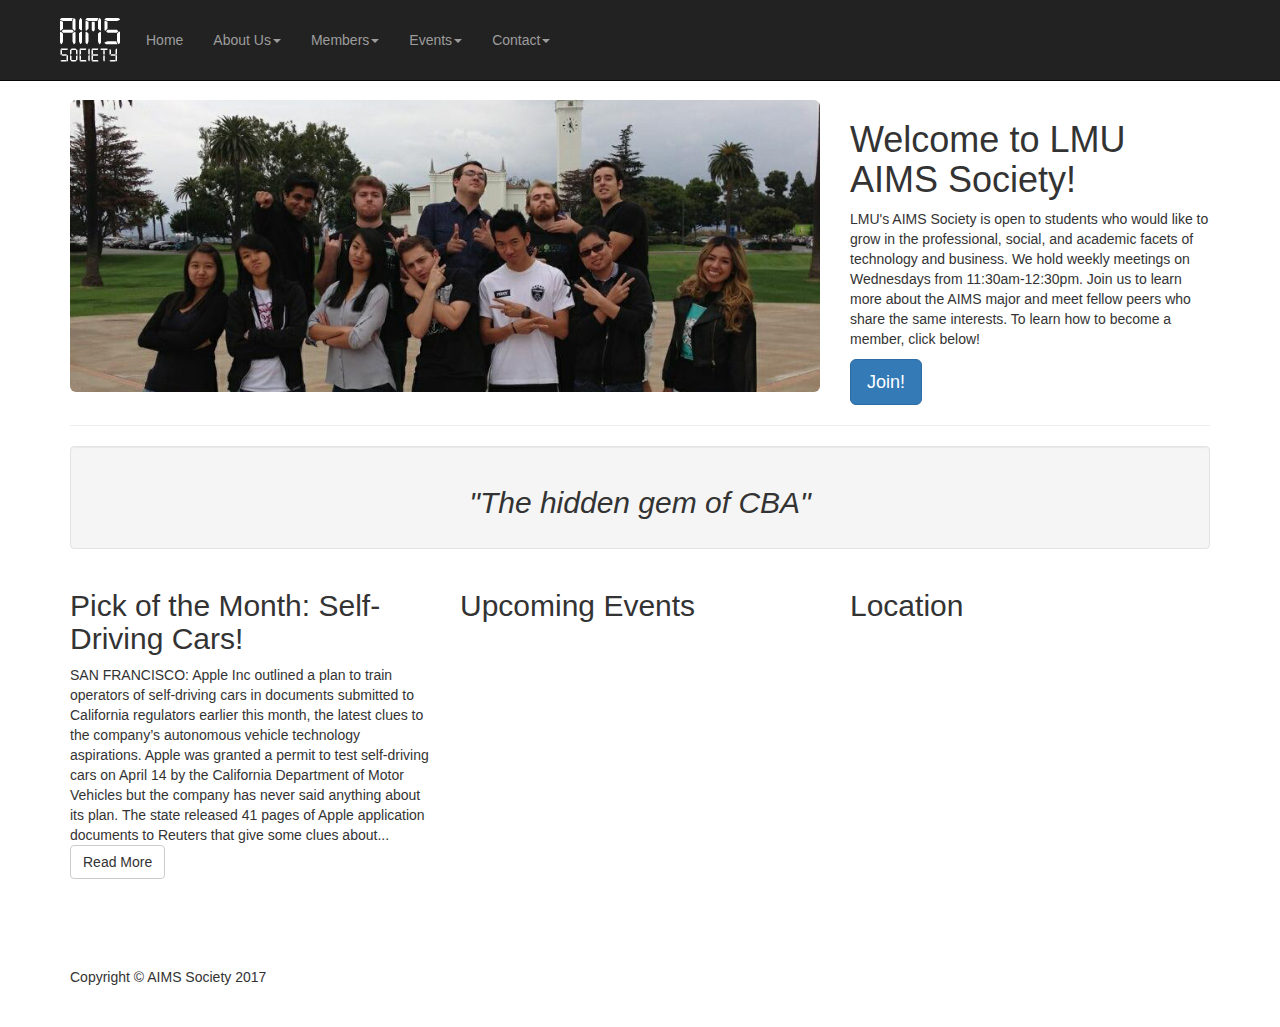
<file: pages/index.html>
<!DOCTYPE html>
<html lang="en">
  <head>
    <meta charset="utf-8">
    <meta http-equiv="X-UA-Compatible" content="IE=edge">
    <meta name="viewport" content="width=device-width, initial-scale=1">
    <meta name="description" content="">
    <meta name="author" content="">
    <title>AIMS Society - Home
    </title>
    <link href="../css/nav.css" rel="stylesheet">
    <!-- Bootstrap Core CSS -->
    <link href="../css/bootstrap.min.css" rel="stylesheet">
    <!-- Custom CSS -->
    <link href="../css/small-business.css" rel="stylesheet">
    <!-- jQuery -->
    <script src="../js/jquery.js">
    </script>
    <!-- Bootstrap Core JavaScript -->
    <script src="../js/bootstrap.min.js">
    </script>
    <!-- HTML5 Shim and Respond.js IE8 support of HTML5 elements and media queries -->
    <!-- WARNING: Respond.js doesn't work if you view the page via file:// -->
    <!--[if lt IE 9]>
<script src="https://oss.maxcdn.com/libs/html5shiv/3.7.0/html5shiv.js"></script>
<script src="https://oss.maxcdn.com/libs/respond.js/1.4.2/respond.min.js"></script>
<![endif]-->
  </head>
  <body>
    <!-- Navigation -->
    <nav class="navbar navbar-inverse navbar-fixed-top" role="navigation">
      <div class="container">
        <!-- Brand and toggle get grouped for better mobile display -->
        <div class="navbar-header">
          <button type="button" class="navbar-toggle" data-toggle="collapse" data-target="#bs-example-navbar-collapse-1">
            <span class="sr-only">Toggle navigation
            </span>
            <span class="icon-bar">
            </span>
            <span class="icon-bar">
            </span>
            <span class="icon-bar">
            </span>
          </button>
          <a class="navbar-brand" href="index.html">
            <img src="../images/logo-small.png" alt="logo">
          </a>
        </div>
        <!-- Collect the nav links, forms, and other content for toggling -->
        <div id="navMenu">
        </div>
        <!-- /.navbar-collapse -->
      </div>
      <!-- /.container -->
    </nav>
    <!-- Page Content -->
    <div class="container">
      <!-- Heading Row -->
      <div class="row">
        <div class="col-md-8">
          <img class="img-responsive img-rounded" src="../images/groupphoto.jpg" alt="group">
        </div>
        <!-- /.col-md-8 -->
        <div class="col-md-4">
          <h1>Welcome to LMU AIMS Society!
          </h1>
          <p>LMU's AIMS Society is open to students who would like to grow in the professional, social, and academic facets of technology and business.
            We hold weekly meetings on Wednesdays from 11:30am-12:30pm. Join us to learn more about the AIMS major and meet fellow peers who share the same interests.
            To learn how to become a member, click below!
          </p>
          <a class="btn btn-primary btn-lg" href="https://docs.google.com/forms/d/1pFrWwW4VCTxlGCZnyqK1x7Yw4IwztFe_K3NfEIeDR0A/edit">Join!
          </a>
        </div>
        <!-- /.col-md-4 -->
      </div>
      <!-- /.row -->
      <hr>
      <!-- Call to Action Well -->
      <div class="row">
        <div class="col-lg-12">
          <div class="well text-center">
            <h2>
              <em>"The hidden gem of CBA"
              </em>
            </h2>
          </div>
        </div>
        <!-- /.col-lg-12 -->
      </div>
      <!-- /.row -->
      <!-- Content Row -->
      <div class="row">
        <div class="col-md-4">
          <h2>Pick of the Month: Self-Driving Cars!
          </h2>
          <p>SAN FRANCISCO: Apple Inc outlined a plan to train operators of self-driving cars in documents submitted to California regulators earlier this month, the latest clues to the company’s autonomous vehicle technology aspirations.
            Apple was granted a permit to test self-driving cars on April 14 by the California Department of Motor Vehicles but the company
            has never said anything about its plan. The state released 41 pages of Apple application documents to Reuters
            that give some clues about...
            <a class="btn btn-default" href="http://economictimes.indiatimes.com/articleshow/58332995.cms?utm_source=contentofinterest&utm_medium=text&utm_campaign=cppst"> Read More
            </a>
        </div>
        <!-- /.col-md-4 -->
        <div class="col-md-4">
          <h2>Upcoming Events
          </h2>
          <iframe src="https://calendar.google.com/calendar/embed?mode=AGENDA&amp;height=300&amp;wkst=1&amp;bgcolor=%23FFFFFF&amp;src=lion.lmu.edu_bk7vkusah1fmqibgsb75bkh4vk%40group.calendar.google.com&amp;color=%238C500B&amp;ctz=America%2FLos_Angeles" style="border-width:0" width="275" height="300" frameborder="0" scrolling="no">
          </iframe>
        </div>
        <!-- /.col-md-4 -->
        <div class="col-md-4">
          <h2>Location
          </h2>
          <iframe src="https://www.google.com/maps/embed?pb=!1m18!1m12!1m3!1d827.2098234712646!2d-118.41841819189678!3d33.970969872024725!2m3!1f0!2f0!3f0!3m2!1i1024!2i768!4f13.1!3m3!1m2!1s0x80c2b097b1ab9d0f%3A0xd9e9ed0956ad02b7!2sHilton+Center+for+Business%2C+Los+Angeles%2C+CA+90045!5e0!3m2!1sen!2sus!4v1491686693652" width="275" height="300" frameborder="0" style="border:0" allowfullscreen>
          </iframe>
        </div>
        <!-- /.col-md-4 -->
      </div>
      <!-- /.row -->
      <!-- Footer -->
      <footer>
        <div class="row">
          <div class="col-lg-12">
           <p>Copyright &copy; AIMS Society 2017
            </p>
          </div>
        </div>
      </footer>
    </div>
    <!-- /.container -->
  </body>
  <script src="nav.js">
  </script>
</html>
</file>
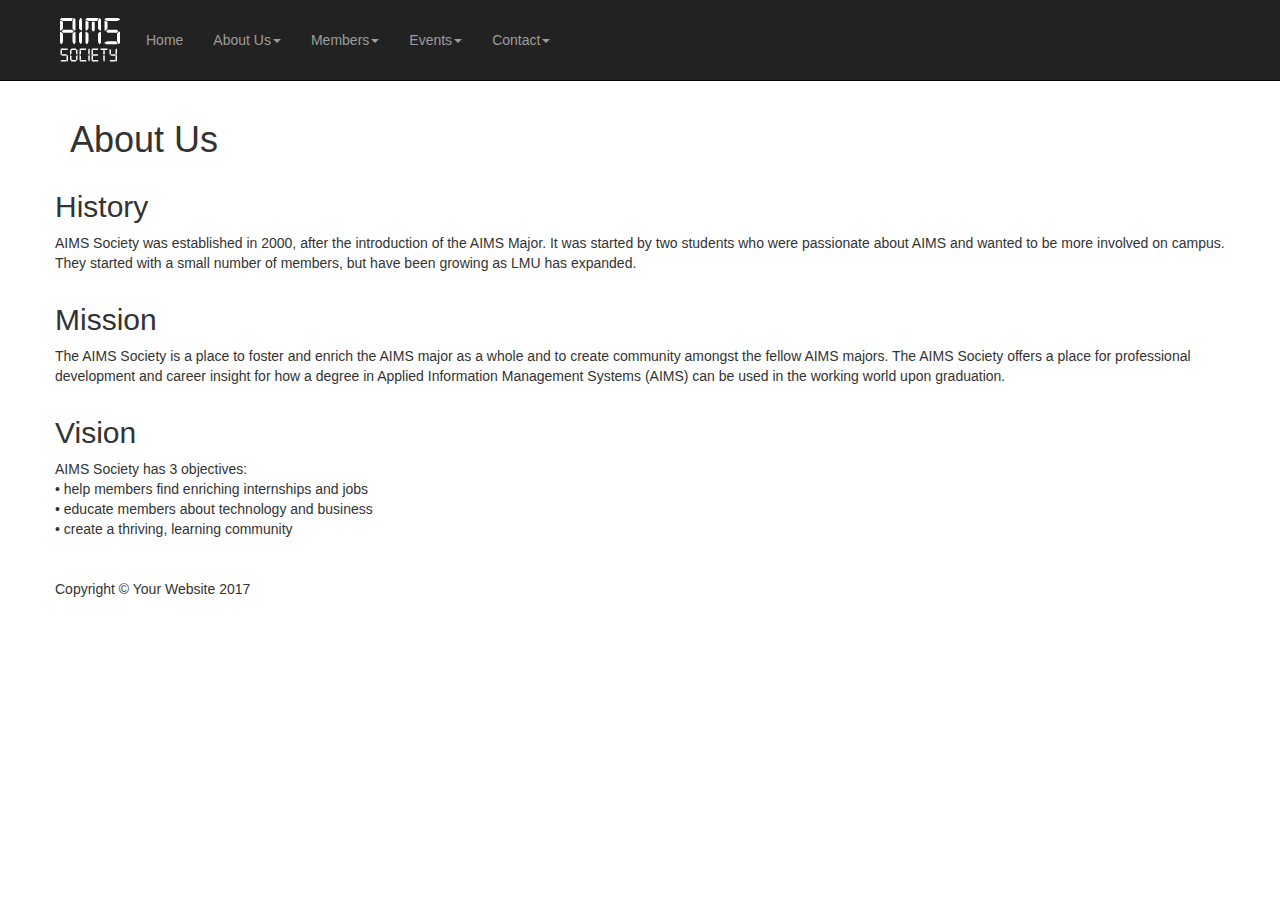
<file: pages/About.html>
<!DOCTYPE html>
<html lang="en">
  <head>
    <meta charset="utf-8">
    <meta http-equiv="X-UA-Compatible" content="IE=edge">
    <meta name="viewport" content="width=device-width, initial-scale=1">
    <meta name="description" content="">
    <meta name="author" content="">
    <title>AIMS Society - About
    </title>
    <!-- Bootstrap Core CSS -->
    <link href="../css/bootstrap.min.css" rel="stylesheet">
    <!-- Custom CSS -->
    <link href="../css/small-business.css" rel="stylesheet">
    <!-- HTML5 Shim and Respond.js IE8 support of HTML5 elements and media queries -->
    <!-- WARNING: Respond.js doesn't work if you view the page via file:// -->
    <!--[if lt IE 9]>
<script src="https://oss.maxcdn.com/libs/html5shiv/3.7.0/html5shiv.js"></script>
<script src="https://oss.maxcdn.com/libs/respond.js/1.4.2/respond.min.js"></script>
<![endif]-->
    <style>
      .well-sm {
        width: 75px;
        height: 75px;
      }
      ;
    </style>
  </head>
  <body>
    <!-- Navigation -->
    <nav class="navbar navbar-inverse navbar-fixed-top" role="navigation">
      <div class="container">
        <!-- Brand and toggle get grouped for better mobile display -->
        <div class="navbar-header">
          <button type="button" class="navbar-toggle" data-toggle="collapse" data-target="#bs-example-navbar-collapse-1">
            <span class="sr-only">Toggle navigation
            </span>
            <span class="icon-bar">
            </span>
            <span class="icon-bar">
            </span>
            <span class="icon-bar">
            </span>
          </button>
          <a class="navbar-brand" href="#">
            <img src="../images/logo-small.png" alt="logo">
          </a>
        </div>
        <!-- Collect the nav links, forms, and other content for toggling -->
        <div id="navMenu">
        </div>
        <!-- /.navbar-collapse -->
      </div>
      <!-- /.container -->
    </nav>
    <!-- Page Content -->
    <div class="container">
      <!-- Heading Row -->
      <div class="row">
        <div class="col-md-12">
          <h1>About Us
          </h1>
        </div>
        <!-- /.row -->
        <hr>
        <!-- Content Row -->
        <div class="row">
          <div class="col-md-12">
            <h2>History
            </h2>
            <p>AIMS Society was established in 2000, after the introduction of the AIMS Major. It was started by two students
              who were passionate about AIMS and wanted to be more involved on campus. They started with a small number of
              members, but have been growing as LMU has expanded.
            </p>
          </div>
          <div class="col-md-12">
            <h2>Mission
            </h2>
            <p>The AIMS Society is a place to foster and enrich the AIMS major as a whole and to create community amongst the fellow AIMS majors. The AIMS Society offers a place for professional development and
              career insight for how a degree in Applied Information Management Systems (AIMS) can be used in the working world upon graduation.
            </p>
          </div>
          <div class="col-md-12">
            <h2>Vision
            </h2>
            <p>AIMS Society has 3 objectives:
              <br>
              • help members find enriching internships and jobs
              <br>
              • educate members about technology and business
              <br>
              • create a thriving, learning community
              <br>
            </p>
          </div>
        </div>
        <!-- /.row -->
        <!-- Footer -->
        <footer>
          <div class="row">
            <div class="col-lg-12">
              <p>Copyright &copy; Your Website 2017
              </p>
            </div>
          </div>
        </footer>
      </div>
    </div>
    <!-- /.container -->
    <!-- jQuery -->
    <script src="../js/jquery.js">
    </script>
    <!-- Bootstrap Core JavaScript -->
    <script src="../js/bootstrap.min.js">
    </script>
  </body>
  <script src="nav.js">
  </script>
</html>
</file>
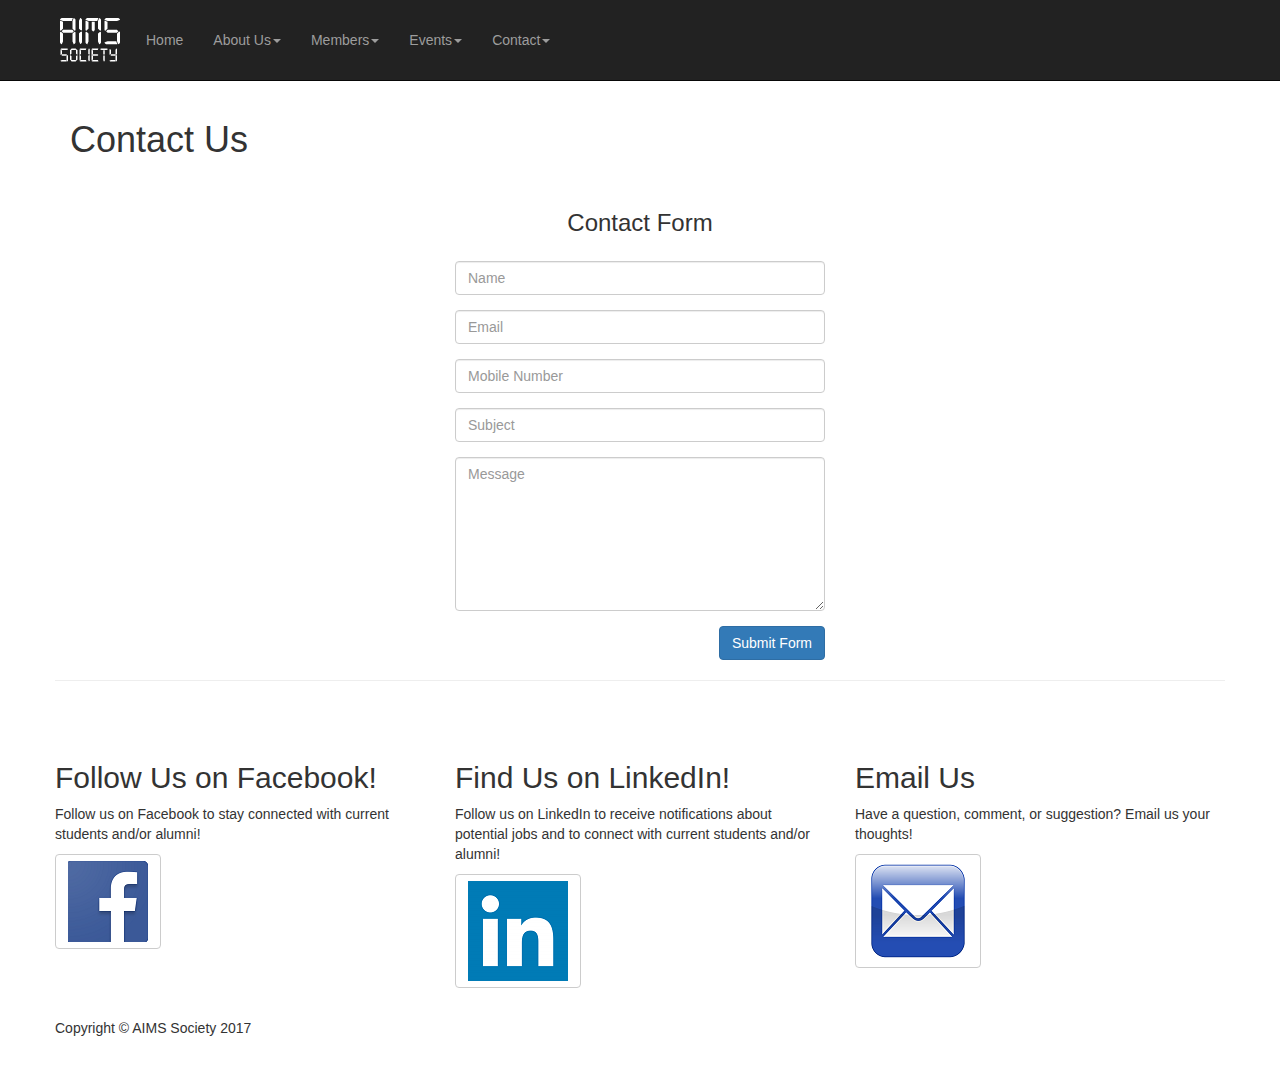
<file: pages/Contact.html>
<!DOCTYPE html>
<html lang="en">

<head>

    <meta charset="utf-8">
    <meta http-equiv="X-UA-Compatible" content="IE=edge">
    <meta name="viewport" content="width=device-width, initial-scale=1">
    <meta name="description" content="">
    <meta name="author" content="">

    <title>AIMS Society - Contact</title>

    <!-- Bootstrap Core CSS -->
    <link href="../css/bootstrap.min.css" rel="stylesheet">

    <!-- Custom CSS -->
    <link href="../css/small-business.css" rel="stylesheet">

    <!-- HTML5 Shim and Respond.js IE8 support of HTML5 elements and media queries -->
    <!-- WARNING: Respond.js doesn't work if you view the page via file:// -->
    <!--[if lt IE 9]>
        <script src="https://oss.maxcdn.com/libs/html5shiv/3.7.0/html5shiv.js"></script>
        <script src="https://oss.maxcdn.com/libs/respond.js/1.4.2/respond.min.js"></script>
    <![endif]-->

</head>

<body>

    <!-- Navigation -->
    <nav class="navbar navbar-inverse navbar-fixed-top" role="navigation">
        <div class="container">
            <!-- Brand and toggle get grouped for better mobile display -->
            <div class="navbar-header">
                <button type="button" class="navbar-toggle" data-toggle="collapse" data-target="#bs-example-navbar-collapse-1">
                    <span class="sr-only">Toggle navigation</span>
                    <span class="icon-bar"></span>
                    <span class="icon-bar"></span>
                    <span class="icon-bar"></span>
                </button>
                <a class="navbar-brand" href="#">
                <img src="../images/logo-small.png" alt="logo">
                </a>
            </div>
            <!-- Collect the nav links, forms, and other content for toggling -->
            <div id="navMenu">
            </div>
            <!-- /.navbar-collapse -->
        </div>
        <!-- /.container -->
    </nav>

    <!-- Page Content -->
    <div class="container">

        <!-- Heading Row -->
        <div class="row">
            <div class="col-md-12">
                <h1>Contact Us</h1>
           </div>
        <!-- /.row -->


        <div class="row">
        <div class="col-md-4">
        </div>
        <div class="col-md-4">
            <div class="form-area">
                <form role="form">
                <br style="clear:both">
                            <h3 style="margin-bottom: 25px; text-align: center;">Contact Form</h3>
            				<div class="form-group">
        						<input type="text" class="form-control" id="name" name="name" placeholder="Name" required>
        					</div>
        					<div class="form-group">
        						<input type="text" class="form-control" id="email" name="email" placeholder="Email" required>
        					</div>
        					<div class="form-group">
        						<input type="text" class="form-control" id="mobile" name="mobile" placeholder="Mobile Number" required>
        					</div>
        					<div class="form-group">
        						<input type="text" class="form-control" id="subject" name="subject" placeholder="Subject" required>
        					</div>
                            <div class="form-group">
                            <textarea class="form-control" type="textarea" id="message" placeholder="Message" maxlength="140" rows="7"></textarea>
                            </div>

                <button type="button" id="submit" name="submit" class="btn btn-primary pull-right">Submit Form</button>
                </form>
            </div>
        </div>
        </div>

        <hr>
        <br><br>
        <!-- Content Row -->
        <div class="row">
            <div class="col-md-4">
                <h2>Follow Us on Facebook!</h2>
                <p>Follow us on Facebook to stay connected with current students and/or alumni!</p>
               <a class="btn btn-default" href="https://www.facebook.com/lmuaimssociety/"><img src="../images/fb.png"></a>
            </div>
            <!-- /.col-md-4 -->
            <div class="col-md-4">
                <h2>Find Us on LinkedIn!</h2>
                <p>Follow us on LinkedIn to receive notifications about potential jobs and to connect with current students
                    and/or alumni!</p>
                <a class="btn btn-default" href="https://www.linkedin.com/edu/loyola-marymount-university-17875"><img src="../images/in.png"></a>
            </div>
            <!-- /.col-md-4 -->
            <div class="col-md-4">
                <h2>Email Us</h2>
                <p>Have a question, comment, or suggestion? Email us your thoughts! </p>
                <a class="btn btn-default" href="mailto:html@aboutguide.com? & subject=AIMS Society Website Help"><img src="../images/email.png"></a>
            </div>
            <!-- /.col-md-4 -->
        </div>
        <!-- /.row -->

        <!-- Footer -->
        <footer>
            <div class="row">
                <div class="col-lg-12">
<p>Copyright &copy; AIMS Society 2017
                </div>
            </div>
        </footer>

    </div>    </div>
    <!-- /.container -->

    <!-- jQuery -->
    <script src="../js/jquery.js"></script>

    <!-- Bootstrap Core JavaScript -->
    <script src="../js/bootstrap.min.js"></script>

</body>
<script src="nav.js"></script>
</html>
</file>
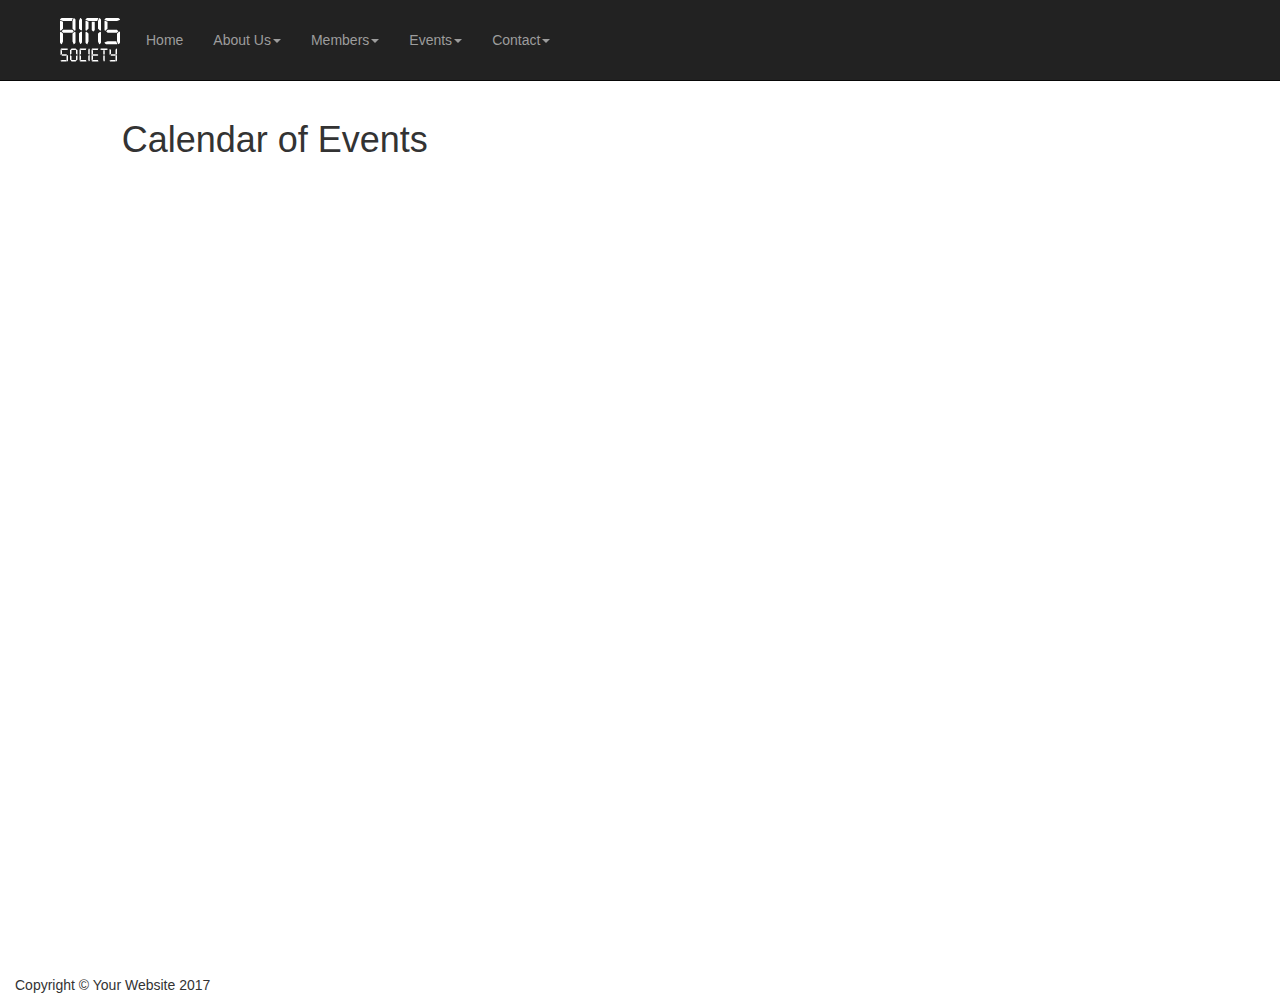
<file: pages/Events.html>
<!DOCTYPE html>
<html lang="en">
  <head>
    <meta charset="utf-8">
    <meta http-equiv="X-UA-Compatible" content="IE=edge">
    <meta name="viewport" content="width=device-width, initial-scale=1">
    <meta name="description" content="">
    <meta name="author" content="">
    <title>AIMS Society - Events
    </title>
    <!-- Bootstrap Core CSS -->
    <link href="../css/bootstrap.min.css" rel="stylesheet">
    <!-- Custom CSS -->
    <link href="../css/small-business.css" rel="stylesheet">
    <!-- HTML5 Shim and Respond.js IE8 support of HTML5 elements and media queries -->
    <!-- WARNING: Respond.js doesn't work if you view the page via file:// -->
    <!--[if lt IE 9]>
<script src="https://oss.maxcdn.com/libs/html5shiv/3.7.0/html5shiv.js"></script>
<script src="https://oss.maxcdn.com/libs/respond.js/1.4.2/respond.min.js"></script>
<![endif]-->
  </head>
  <body>
    <!-- Navigation -->
    <nav class="navbar navbar-inverse navbar-fixed-top" role="navigation">
      <div class="container">
        <!-- Brand and toggle get grouped for better mobile display -->
        <div class="navbar-header">
          <button type="button" class="navbar-toggle" data-toggle="collapse" data-target="#bs-example-navbar-collapse-1">
            <span class="sr-only">Toggle navigation
            </span>
            <span class="icon-bar">
            </span>
            <span class="icon-bar">
            </span>
            <span class="icon-bar">
            </span>
          </button>
          <a class="navbar-brand" href="#">
            <img src="../images/logo-small.png" alt="logo">
          </a>
        </div>
        <!-- Collect the nav links, forms, and other content for toggling -->
        <div id="navMenu">
        </div>
        <!-- /.navbar-collapse -->
      </div>
      <!-- /.container -->
    </nav>
    <!-- Heading Row -->
    <div class="col-lg-1">
    </div>
    <div class="col-lg-10">
      <h1>Calendar of Events
      </h1>
      <iframe src="https://calendar.google.com/calendar/embed?height=800&amp;wkst=1&amp;bgcolor=%23FFFFFF&amp;src=lion.lmu.edu_bk7vkusah1fmqibgsb75bkh4vk%40group.calendar.google.com&amp;color=%238C500B&amp;ctz=America%2FLos_Angeles" style="border-width:0" width="1000" height="800" frameborder="0" scrolling="no">
      </iframe>
    </div>
    <div class="col-lg-1">
    </div>
    <!-- Footer -->
    <footer>
      <div class="col-lg-12">
        <p>Copyright &copy; Your Website 2017
        </p>
      </div>
    </footer>
    <!-- jQuery -->
    <script src="../js/jquery.js">
    </script>
    <!-- Bootstrap Core JavaScript -->
    <script src="../js/bootstrap.min.js">
    </script>
  </body>
  <script src="nav.js">
  </script>
</html>
</file>
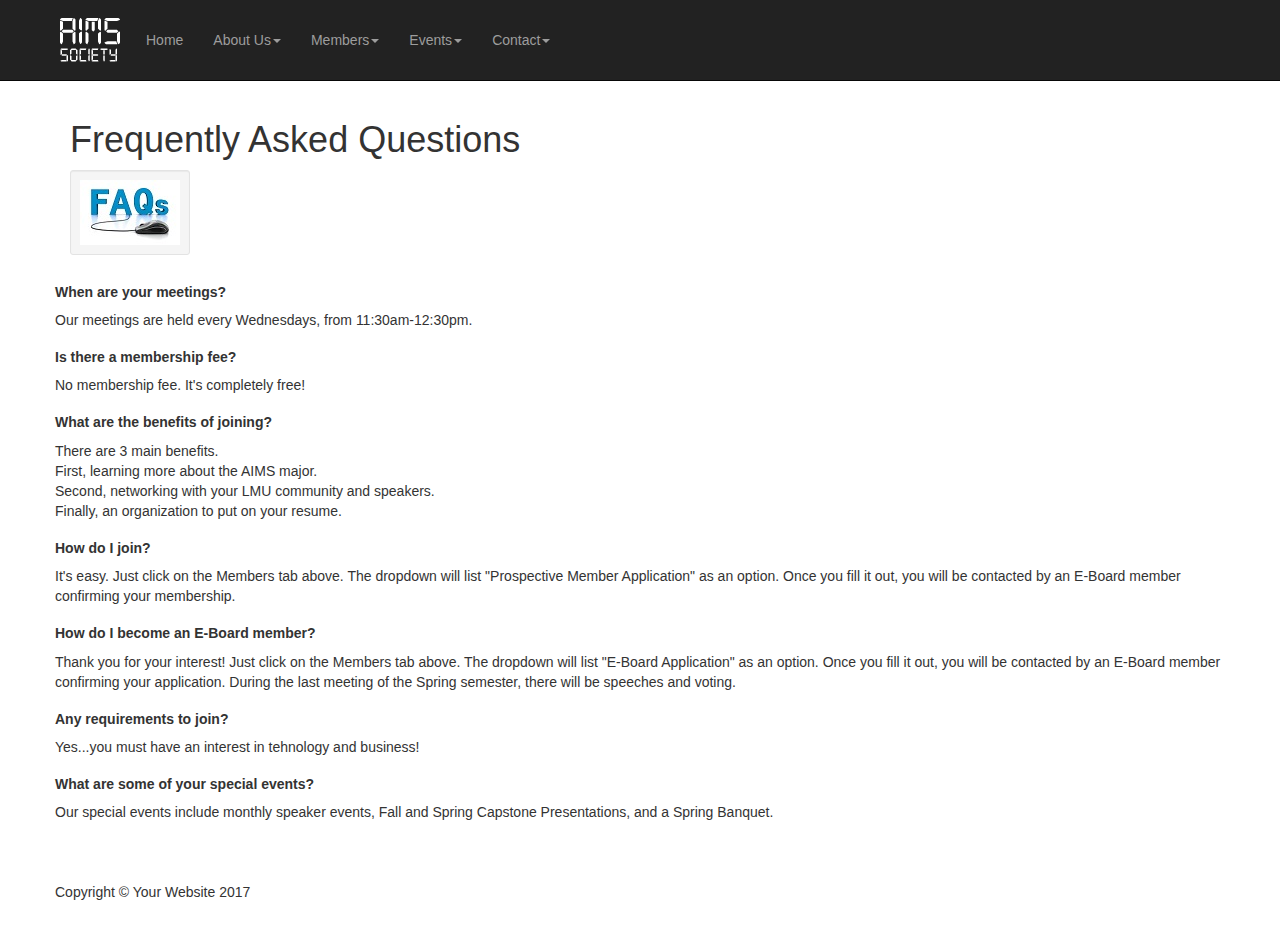
<file: pages/FAQs.html>
<!DOCTYPE html>
<html lang="en">
  <head>
    <meta charset="utf-8">
    <meta http-equiv="X-UA-Compatible" content="IE=edge">
    <meta name="viewport" content="width=device-width, initial-scale=1">
    <meta name="description" content="">
    <meta name="author" content="">
    <title>AIMS Society - FAQs
    </title>
    <!-- Bootstrap Core CSS -->
    <link href="../css/bootstrap.min.css" rel="stylesheet">
    <!-- Custom CSS -->
    <link href="../css/small-business.css" rel="stylesheet">
    <!-- HTML5 Shim and Respond.js IE8 support of HTML5 elements and media queries -->
    <!-- WARNING: Respond.js doesn't work if you view the page via file:// -->
    <!--[if lt IE 9]>
<script src="https://oss.maxcdn.com/libs/html5shiv/3.7.0/html5shiv.js"></script>
<script src="https://oss.maxcdn.com/libs/respond.js/1.4.2/respond.min.js"></script>
<![endif]-->
    <style>
      h5 {
        font-weight: bold;
      }
      ;
      .well-sm {
        width: 200px;
        height: 200px;
      }
      ;
    </style>
  </head>
  <body>
    <!-- Navigation -->
    <nav class="navbar navbar-inverse navbar-fixed-top" role="navigation">
      <div class="container">
        <!-- Brand and toggle get grouped for better mobile display -->
        <div class="navbar-header">
          <button type="button" class="navbar-toggle" data-toggle="collapse" data-target="#bs-example-navbar-collapse-1">
            <span class="sr-only">Toggle navigation
            </span>
            <span class="icon-bar">
            </span>
            <span class="icon-bar">
            </span>
            <span class="icon-bar">
            </span>
          </button>
          <a class="navbar-brand" href="#">
            <img src="../images/logo-small.png" alt="logo">
          </a>
        </div>
        <!-- Collect the nav links, forms, and other content for toggling -->
        <div id="navMenu">
        </div>
        <!-- /.navbar-collapse -->
      </div>
      <!-- /.container -->
    </nav>
    <!-- Page Content -->
    <div class="container">
      <!-- Heading Row -->
      <div class="row">
        <div class="col-md-12">
          <h1>Frequently Asked Questions
          </h1>
          <img src="../images/faqs.jpg" alt="faqs" class="well well-sm">
        </div>
        <!-- /.row -->
        <hr>
        <!-- Content Row -->
        <div class="row">
          <div class="col-md-12">
            <h5>When are your meetings?
            </h5>
            <p>Our meetings are held every Wednesdays, from 11:30am-12:30pm.
            </p>
          </div>
          <div class="col-md-12">
            <h5>Is there a membership fee?
            </h5>
            <p>No membership fee. It's completely free!
            </p>
          </div>
          <div class="col-md-12">
            <h5>What are the benefits of joining?
            </h5>
            <p>There are 3 main benefits.
              <br>
              First, learning more about the AIMS major.
              <br>
              Second, networking with your LMU community and speakers.
              <br>
              Finally, an organization to put on your resume.
              <br>
            </p>
          </div>
          <div class="col-md-12">
            <h5>How do I join?
            </h5>
            <p>It's easy. Just click on the Members tab above. The dropdown will list "Prospective Member Application" as an option.
              Once you fill it out, you will be contacted by an E-Board member confirming your membership.
            </p>
          </div>
          <div class="col-md-12">
            <h5>How do I become an E-Board member?
            </h5>
            <p>Thank you for your interest! Just click on the Members tab above. The dropdown will list "E-Board Application" as an option.
              Once you fill it out, you will be contacted by an E-Board member confirming your application. During the last meeting of the Spring semester, there
              will be speeches and voting.
            </p>
          </div>
          <div class="col-md-12">
            <h5>Any requirements to join?
            </h5>
            <p>Yes...you must have an interest in tehnology and business!
            </p>
          </div>
          <div class="col-md-12">
            <h5>What are some of your special events?
            </h5>
            <p>Our special events include monthly speaker events, Fall and Spring Capstone Presentations, and a Spring Banquet.
            </p>
          </div>
        </div>
        <!-- /.row -->
        <br>
        <!-- Footer -->
        <footer>
          <div class="row">
            <div class="col-lg-12">
              <p>Copyright &copy; Your Website 2017
              </p>
            </div>
          </div>
        </footer>
      </div>
    </div>
    <!-- /.container -->
    <!-- jQuery -->
    <script src="../js/jquery.js">
    </script>
    <!-- Bootstrap Core JavaScript -->
    <script src="../js/bootstrap.min.js">
    </script>
  </body>
  <script src="nav.js">
  </script>
</html>
</file>
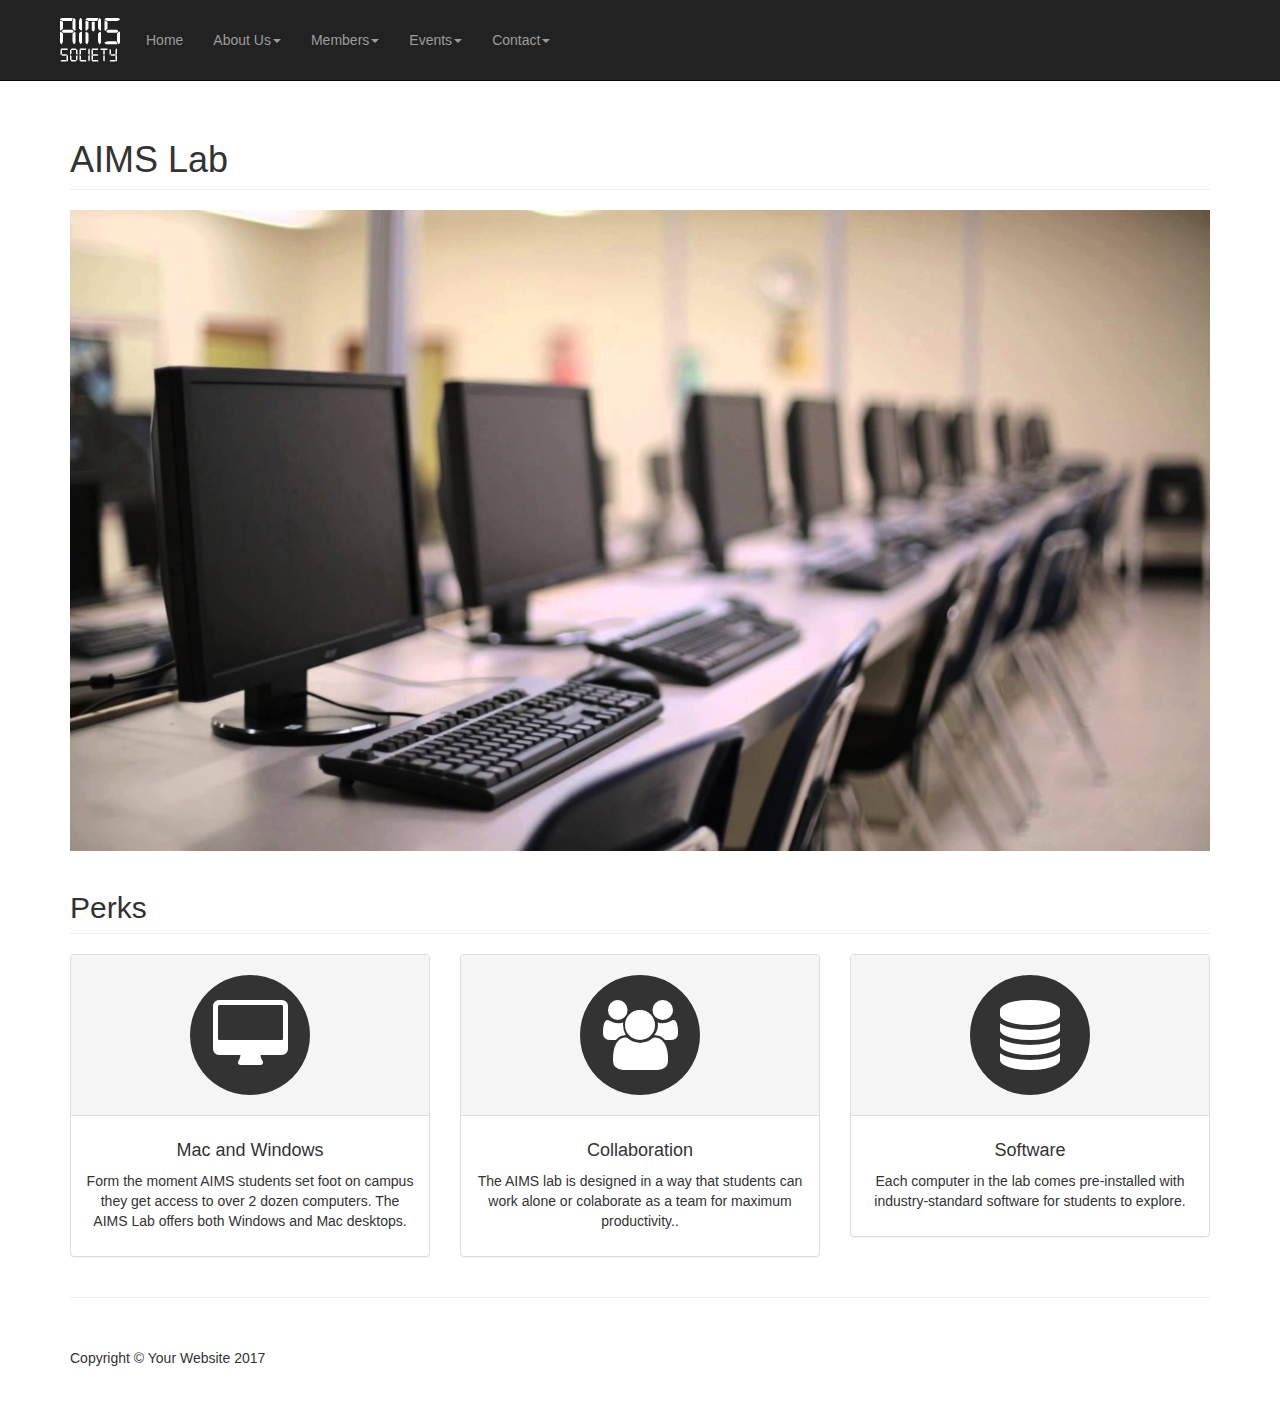
<file: pages/Lab.html>
<!DOCTYPE html>
<html lang="en">
  <head>
    <meta charset="utf-8">
    <meta http-equiv="X-UA-Compatible" content="IE=edge">
    <meta name="viewport" content="width=device-width, initial-scale=1">
    <meta name="description" content="">
    <meta name="author" content="">
    <title>AIMS Society - Labs
    </title>
    <!-- Bootstrap Core CSS -->
    <link href="../css/bootstrap.min.css" rel="stylesheet">
    <!-- Custom CSS -->
    <link href="../css/small-business.css" rel="stylesheet">
    <link href="https://maxcdn.bootstrapcdn.com/font-awesome/4.7.0/css/font-awesome.min.css" rel="stylesheet">
    <!-- HTML5 Shim and Respond.js IE8 support of HTML5 elements and media queries -->
    <!-- WARNING: Respond.js doesn't work if you view the page via file:// -->
    <!--[if lt IE 9]>
<script src="https://oss.maxcdn.com/libs/html5shiv/3.7.0/html5shiv.js"></script>
<script src="https://oss.maxcdn.com/libs/respond.js/1.4.2/respond.min.js"></script>
<![endif]-->
  </head>
  <body>
    <!-- Navigation -->
    <nav class="navbar navbar-inverse navbar-fixed-top" role="navigation">
      <div class="container">
        <!-- Brand and toggle get grouped for better mobile display -->
        <div class="navbar-header">
          <button type="button" class="navbar-toggle" data-toggle="collapse" data-target="#bs-example-navbar-collapse-1">
            <span class="sr-only">Toggle navigation
            </span>
            <span class="icon-bar">
            </span>
            <span class="icon-bar">
            </span>
            <span class="icon-bar">
            </span>
          </button>
          <a class="navbar-brand" href="#">
            <img src="../images/logo-small.png" alt="logo">
          </a>
        </div>
        <!-- Collect the nav links, forms, and other content for toggling -->
        <div id="navMenu">
        </div>
        <!-- /.navbar-collapse -->
      </div>
      <!-- /.container -->
    </nav>
    <!-- Page Content -->
    <div class="container">
      <!-- Page Heading/Breadcrumbs -->
      <div class="row">
        <div class="col-lg-12">
          <h1 class="page-header">AIMS Lab
          </h1>
        </div>
      </div>
      <!-- /.row -->
      <!-- Image Header -->
      <div class="row">
        <div class="col-lg-12">
          <img class="img-responsive" src="../images/aimslab.jpg" alt="">
        </div>
      </div>
      <!-- /.row -->
      <!-- Service Panels -->
      <!-- The circle icons use Font Awesome's stacked icon classes. For more information, visit http://fontawesome.io/examples/ -->
      <div class="row">
        <div class="col-lg-12">
          <h2 class="page-header">Perks
          </h2>
        </div>
        <div class="col-md-4 col-sm-6">
          <div class="panel panel-default text-center">
            <div class="panel-heading">
              <span class="fa-stack fa-5x">
                <i class="fa fa-circle fa-stack-2x text-default">
                </i>
                <i class="fa fa-desktop fa-stack-1x fa-inverse">
                </i>
              </span>
            </div>
            <div class="panel-body">
              <h4>Mac and Windows
              </h4>
              <p>Form the moment AIMS students set foot on campus they get access to over 2 dozen computers. The AIMS Lab offers both Windows and Mac desktops.
              </p>
            </div>
          </div>
        </div>
        <div class="col-md-4 col-sm-6">
          <div class="panel panel-default text-center">
            <div class="panel-heading">
              <span class="fa-stack fa-5x">
                <i class="fa fa-circle fa-stack-2x text-default">
                </i>
                <i class="fa fa-users fa-stack-1x fa-inverse">
                </i>
              </span>
            </div>
            <div class="panel-body">
              <h4>Collaboration
              </h4>
              <p>The AIMS lab is designed in a way that students can work alone or colaborate as a team for maximum productivity..
              </p>
            </div>
          </div>
        </div>
        <div class="col-md-4 col-sm-6">
          <div class="panel panel-default text-center">
            <div class="panel-heading">
              <span class="fa-stack fa-5x">
                <i class="fa fa-circle fa-stack-2x text-default">
                </i>
                <i class="fa fa-database fa-stack-1x fa-inverse">
                </i>
              </span>
            </div>
            <div class="panel-body">
              <h4>Software
              </h4>
              <p>Each computer in the lab comes pre-installed with industry-standard software for students to explore.
              </p>
            </div>
          </div>
        </div>
      </div>
      <hr>
      <!-- Footer -->
      <footer>
        <div class="row">
          <div class="col-lg-12">
            <p>Copyright © Your Website 2017
            </p>
          </div>
        </div>
      </footer>
    </div>
    <!-- /.container -->
    <!-- jQuery -->
    <script src="../js/jquery.js">
    </script>
    <!-- Bootstrap Core JavaScript -->
    <script src="../js/bootstrap.min.js">
    </script>
  </body>
  <script src="nav.js">
  </script>
</html>
</file>
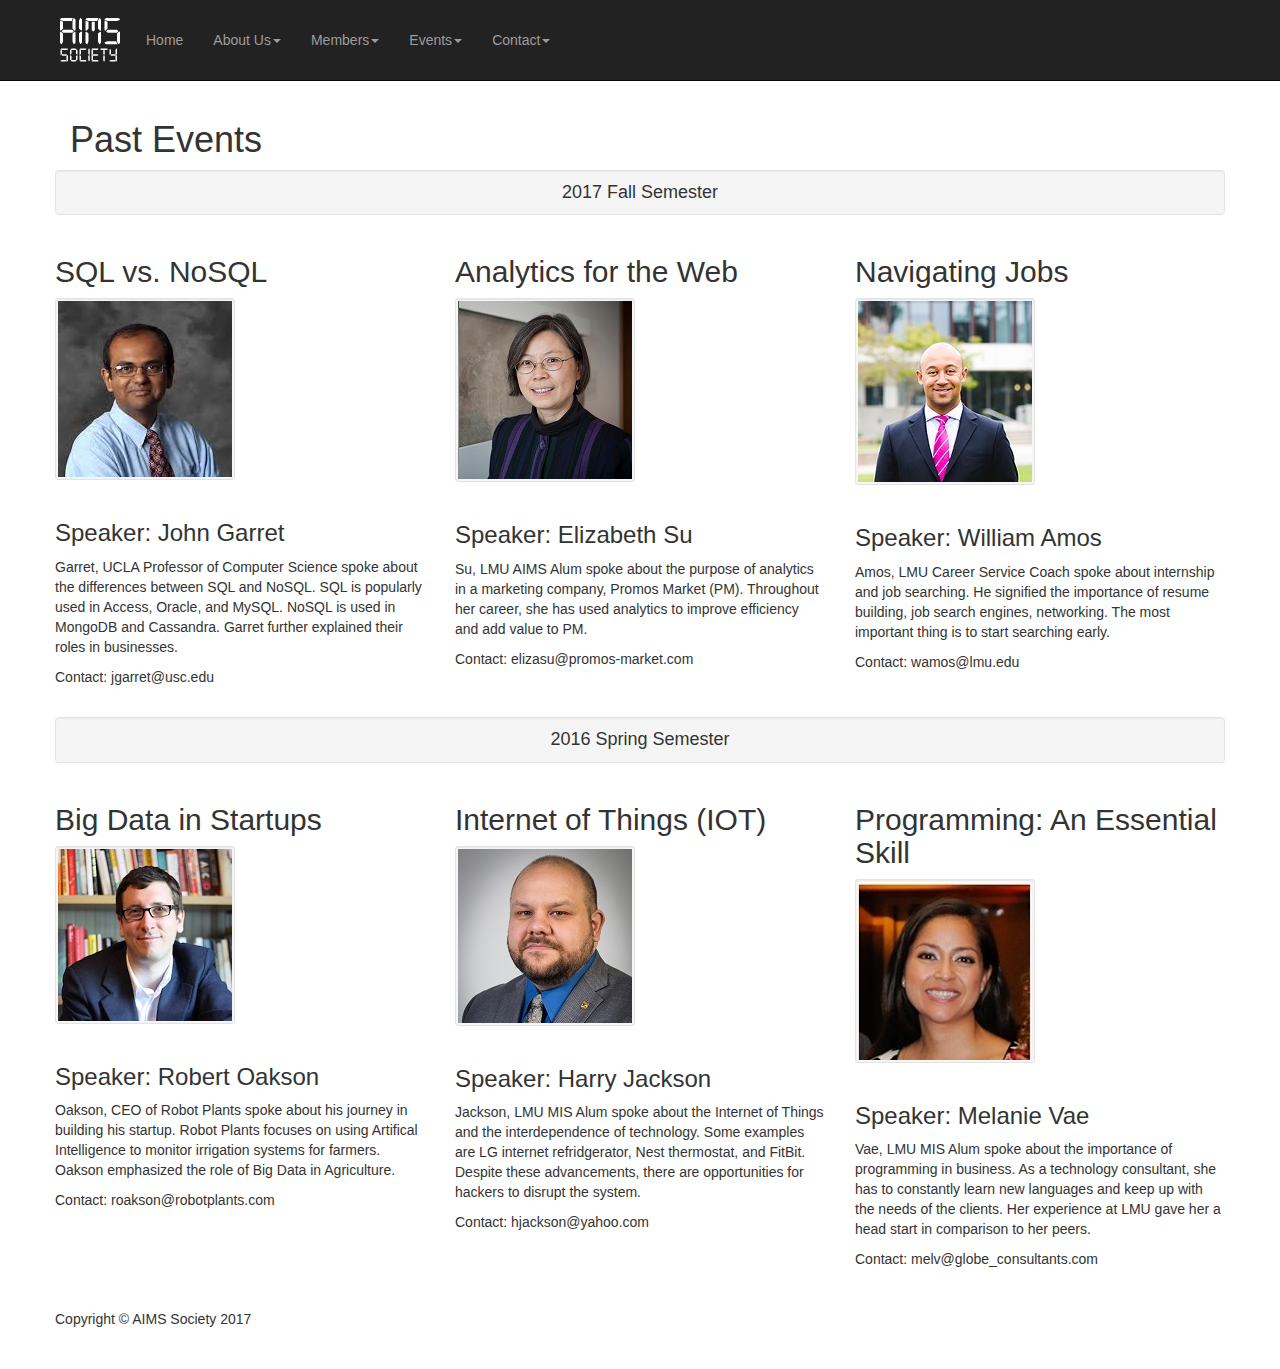
<file: pages/PastEvents.html>
<!DOCTYPE html>
<html lang="en">
  <head>
    <meta charset="utf-8">
    <meta http-equiv="X-UA-Compatible" content="IE=edge">
    <meta name="viewport" content="width=device-width, initial-scale=1">
    <meta name="description" content="">
    <meta name="author" content="">
    <title>AIMS Society - Past Events
    </title>
    <!-- Bootstrap Core CSS -->
    <link href="../css/bootstrap.min.css" rel="stylesheet">
    <!-- Custom CSS -->
    <link href="../css/small-business.css" rel="stylesheet">
    <!-- HTML5 Shim and Respond.js IE8 support of HTML5 elements and media queries -->
    <!-- WARNING: Respond.js doesn't work if you view the page via file:// -->
    <!--[if lt IE 9]>
<script src="https://oss.maxcdn.com/libs/html5shiv/3.7.0/html5shiv.js"></script>
<script src="https://oss.maxcdn.com/libs/respond.js/1.4.2/respond.min.js"></script>
<![endif]-->
    <style>
      .well {
        padding: 2px;
      }
      ;
    </style>
  </head>
  <body>
    <!-- Navigation -->
    <nav class="navbar navbar-inverse navbar-fixed-top" role="navigation">
      <div class="container">
        <!-- Brand and toggle get grouped for better mobile display -->
        <div class="navbar-header">
          <button type="button" class="navbar-toggle" data-toggle="collapse" data-target="#bs-example-navbar-collapse-1">
            <span class="sr-only">Toggle navigation
            </span>
            <span class="icon-bar">
            </span>
            <span class="icon-bar">
            </span>
            <span class="icon-bar">
            </span>
          </button>
          <a class="navbar-brand" href="#">
            <img src="../images/logo-small.png" alt="logo">
          </a>
        </div>
        <!-- Collect the nav links, forms, and other content for toggling -->
        <div id="navMenu">
        </div>
        <!-- /.navbar-collapse -->
      </div>
      <!-- /.container -->
    </nav>
    <!-- Page Content -->
    <div class="container">
      <!-- Heading Row -->
      <div class="row">
        <div class="col-md-12">
          <h1>Past Events
          </h1>
        </div>
        <!-- /.row -->
        <hr>
        <!-- Call to Action Well -->
        <div class="row">
          <div class="col-sm-12">
            <div class="well text-center">
              <h4> 2017 Fall Semester
              </h4>
            </div>
          </div>
          <!-- /.col-lg-12 -->
        </div>
        <!-- /.row -->
        <!-- Content Row -->
        <div class="row">
          <div class="col-md-4">
            <h2>SQL vs. NoSQL</h2>
            <img src="../images/JGarret.jpg" alt="JGarret" class="well well-sm">
            <h3>Speaker: John Garret </h3> 
            <p>
              Garret, UCLA Professor of Computer Science
              spoke about the differences between SQL and NoSQL.
              SQL is popularly used in Access, Oracle, and MySQL.
              NoSQL is used in MongoDB and Cassandra. Garret further
              explained their roles in businesses.
            </p>
	    <p> Contact: jgarret@usc.edu </p>

          </div>
          <!-- /.col-md-4 -->
          <div class="col-md-4">
            <h2>Analytics for the Web </h2>
             <img src="../images/ESu.jpg" alt="ESu" class="well well-sm">
            <h3>Speaker: Elizabeth Su </h3> 
            <p>Su, LMU AIMS Alum spoke about the
              purpose of analytics in a marketing company, Promos Market (PM).
              Throughout her career, she has used analytics to improve
              efficiency and add value to PM.
            </p>
           <p> Contact: elizasu@promos-market.com </p>
          </div>
          <!-- /.col-md-4 -->
          <div class="col-md-4">
            <h2>Navigating Jobs  </h2>
            <img src="../images/WAmos.jpg" alt="WAmos" class="well well-sm">
            <h3>Speaker: William Amos </h3> 
            <p>Amos, LMU Career Service Coach
              spoke about internship and job searching.
              He signified the importance of resume building,
              job search engines, networking. The most important thing
              is to start searching early.
            </p>
	   <p> Contact: wamos@lmu.edu </p>
          </div>
          <!-- /.col-md-4 -->
        </div>
        <!-- /.row -->
        <br>
        <div class="row">
          <div class="col-sm-12">
            <div class="well text-center">
              <h4> 2016 Spring Semester
              </h4>
            </div>
          </div>
          <!-- /.col-lg-12 -->
        </div>
        <div class="row">
          <div class="col-md-4">
            <h2>Big Data in Startups </h2>
            <img src="../images/ROakson.jpeg" alt="ROakson" class="well well-sm">
            <h3>Speaker: Robert Oakson </h3> 
            <p>Oakson, CEO of Robot Plants spoke about his journey
              in building his startup.
              Robot Plants focuses on using Artifical Intelligence to
              monitor irrigation systems for farmers. Oakson emphasized
              the role of Big Data in Agriculture.
            </p>
	   <p> Contact: roakson@robotplants.com </p>
          </div>
          <!-- /.col-md-4 -->
          <div class="col-md-4">
            <h2>Internet of Things (IOT) </h2>
            <img src="../images/HJackson.jpg" alt="HJackson" class="well well-sm">
            <h3>Speaker: Harry Jackson </h3> 
            <p>Jackson, LMU MIS Alum spoke about the Internet of
              Things and the interdependence of technology.
              Some examples are LG internet refridgerator, Nest thermostat, and
              FitBit. Despite these advancements, there are opportunities for hackers to disrupt the system.
            </p>
	   <p> Contact: hjackson@yahoo.com </p>
          </div>
          <!-- /.col-md-4 -->
          <div class="col-md-4">
            <h2>Programming: An Essential Skill  </h2>
            <img src="../images/MVae.jpg" alt="MVae" class="well well-sm">
            <h3>Speaker: Melanie Vae </h3> 
            <p>Vae, LMU MIS Alum spoke about the importance of
              programming in business. As a technology consultant, she has to
              constantly learn new languages and keep up with the needs of
              the clients. Her experience at LMU gave her a head start in
              comparison to her peers.
            </p>
	    <p> Contact: melv@globe_consultants.com </p>
          </div>
          <!-- /.col-md-4 -->
        </div>
        <!-- /.row -->
        <!-- Footer -->
        <footer>
          <div class="row">
            <div class="col-lg-12">
              <p>Copyright &copy; AIMS Society 2017
              </p>
            </div>
          </div>
        </footer>
      </div>
    </div>
    <!-- /.container -->
    <!-- jQuery -->
    <script src="../js/jquery.js">
    </script>
    <!-- Bootstrap Core JavaScript -->
    <script src="../js/bootstrap.min.js">
    </script>
  </body>
  <script src="nav.js">
  </script>
</html>
</file>
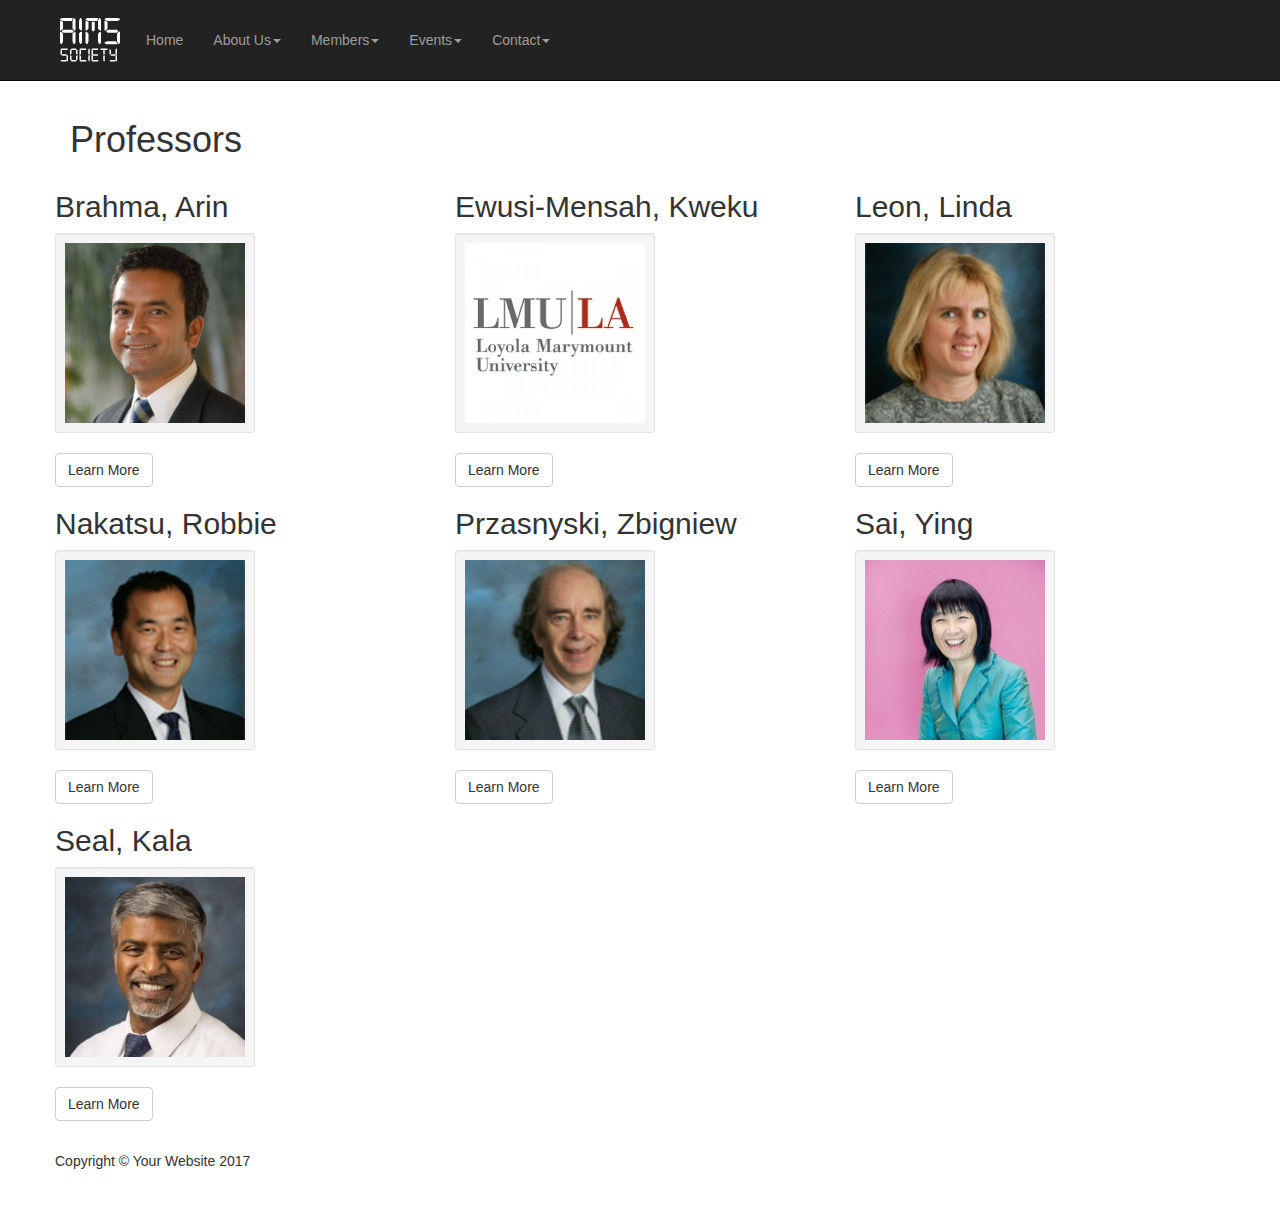
<file: pages/Professors.html>
<!DOCTYPE html>
<html lang="en">
  <head>
    <meta charset="utf-8">
    <meta http-equiv="X-UA-Compatible" content="IE=edge">
    <meta name="viewport" content="width=device-width, initial-scale=1">
    <meta name="description" content="">
    <meta name="author" content="">
    <title>AIMS Society - Professors
    </title>
    <!-- Bootstrap Core CSS -->
    <link href="../css/bootstrap.min.css" rel="stylesheet">
    <!-- Custom CSS -->
    <link href="../css/small-business.css" rel="stylesheet">
    <!-- HTML5 Shim and Respond.js IE8 support of HTML5 elements and media queries -->
    <!-- WARNING: Respond.js doesn't work if you view the page via file:// -->
    <!--[if lt IE 9]>
<script src="https://oss.maxcdn.com/libs/html5shiv/3.7.0/html5shiv.js"></script>
<script src="https://oss.maxcdn.com/libs/respond.js/1.4.2/respond.min.js"></script>
<![endif]-->
    <style>
      .well-sm {
        width: 200px;
        height: 200px;
      }
      ;
    </style>
  </head>
  <body>
    <!-- Navigation -->
    <nav class="navbar navbar-inverse navbar-fixed-top" role="navigation">
      <div class="container">
        <!-- Brand and toggle get grouped for better mobile display -->
        <div class="navbar-header">
          <button type="button" class="navbar-toggle" data-toggle="collapse" data-target="#bs-example-navbar-collapse-1">
            <span class="sr-only">Toggle navigation
            </span>
            <span class="icon-bar">
            </span>
            <span class="icon-bar">
            </span>
            <span class="icon-bar">
            </span>
          </button>
          <a class="navbar-brand" href="#">
            <img src="../images/logo-small.png" alt="logo">
          </a>
        </div>
        <!-- Collect the nav links, forms, and other content for toggling -->
        <div id="navMenu">
        </div>
        <!-- /.navbar-collapse -->
      </div>
      <!-- /.container -->
    </nav>
    <!-- Page Content -->
    <div class="container">
      <!-- Heading Row -->
      <div class="row">
        <div class="col-md-12">
          <h1>Professors
          </h1>
        </div>
        <!-- /.row -->
        <hr>
        <!-- Content Row -->
        <div class="row">
          <div class="col-md-4">
            <h2>Brahma, Arin
            </h2>
            <img src="../images/AB.jpg" alt="ABrahma" class="well well-sm">
            <br>
            <a class="btn btn-default" href="http://cba.lmu.edu/faculty/?expert=arin.brahma">Learn More
            </a>
          </div>
          <div class="col-md-4">
            <h2>Ewusi-Mensah, Kweku
            </h2>
            <img src="../images/KEW.jpg" alt="KEwusi-Mensah" class="well well-sm">
            <br>
            <a class="btn btn-default" href="http://cba.lmu.edu/faculty/?expert=kweku.ewusimensahphd">Learn More
            </a>
          </div>
          <div class="col-md-4">
            <h2>Leon, Linda
            </h2>
            <img src="../images/LL.jpg" alt="LLeon" class="well well-sm">
            <br>
            <a class="btn btn-default" href="http://expertfile.com/experts/linda.leonphd">Learn More
            </a>
          </div>
          <div class="col-md-4">
            <h2>Nakatsu, Robbie
            </h2>
            <img src="../images/RN.jpg" alt="RNakatsu" class="well well-sm">
            <br>
            <a class="btn btn-default" href="http://expertfile.com/experts/robbie.nakatsuphd">Learn More
            </a>
          </div>
          <div class="col-md-4">
            <h2>Przasnyski, Zbigniew
            </h2>
            <img src="../images/ZP.jpg" alt="ZPrzasnyski" class="well well-sm">
            <br>
            <a class="btn btn-default" href="http://expertfile.com/experts/zbigniew.przasnyskiphd">Learn More
            </a>
          </div>
          <div class="col-md-4">
            <h2>Sai, Ying
            </h2>
            <img src="../images/YS.jpg" alt="YSai" class="well well-sm">
            <br>
            <a class="btn btn-default" href="http://expertfile.com/experts/ying.saiphd">Learn More
            </a>
          </div>
          <div class="col-md-4">
            <h2>Seal, Kala
            </h2>
            <img src="../images/KS.jpg" alt="KSeal" class="well well-sm">
            <br>
            <a class="btn btn-default" href="http://expertfile.com/experts/kala.sealphd">Learn More
            </a>
          </div>
        </div>
        <!-- /.row -->
        <!-- Footer -->
        <footer>
          <div class="row">
            <div class="col-lg-12">
              <p>Copyright &copy; Your Website 2017
              </p>
            </div>
          </div>
        </footer>
      </div>
    </div>
    <!-- /.container -->
    <!-- jQuery -->
    <script src="../js/jquery.js">
    </script>
    <!-- Bootstrap Core JavaScript -->
    <script src="../js/bootstrap.min.js">
    </script>
  </body>
  <script src="nav.js">
  </script>
</html>
</file>
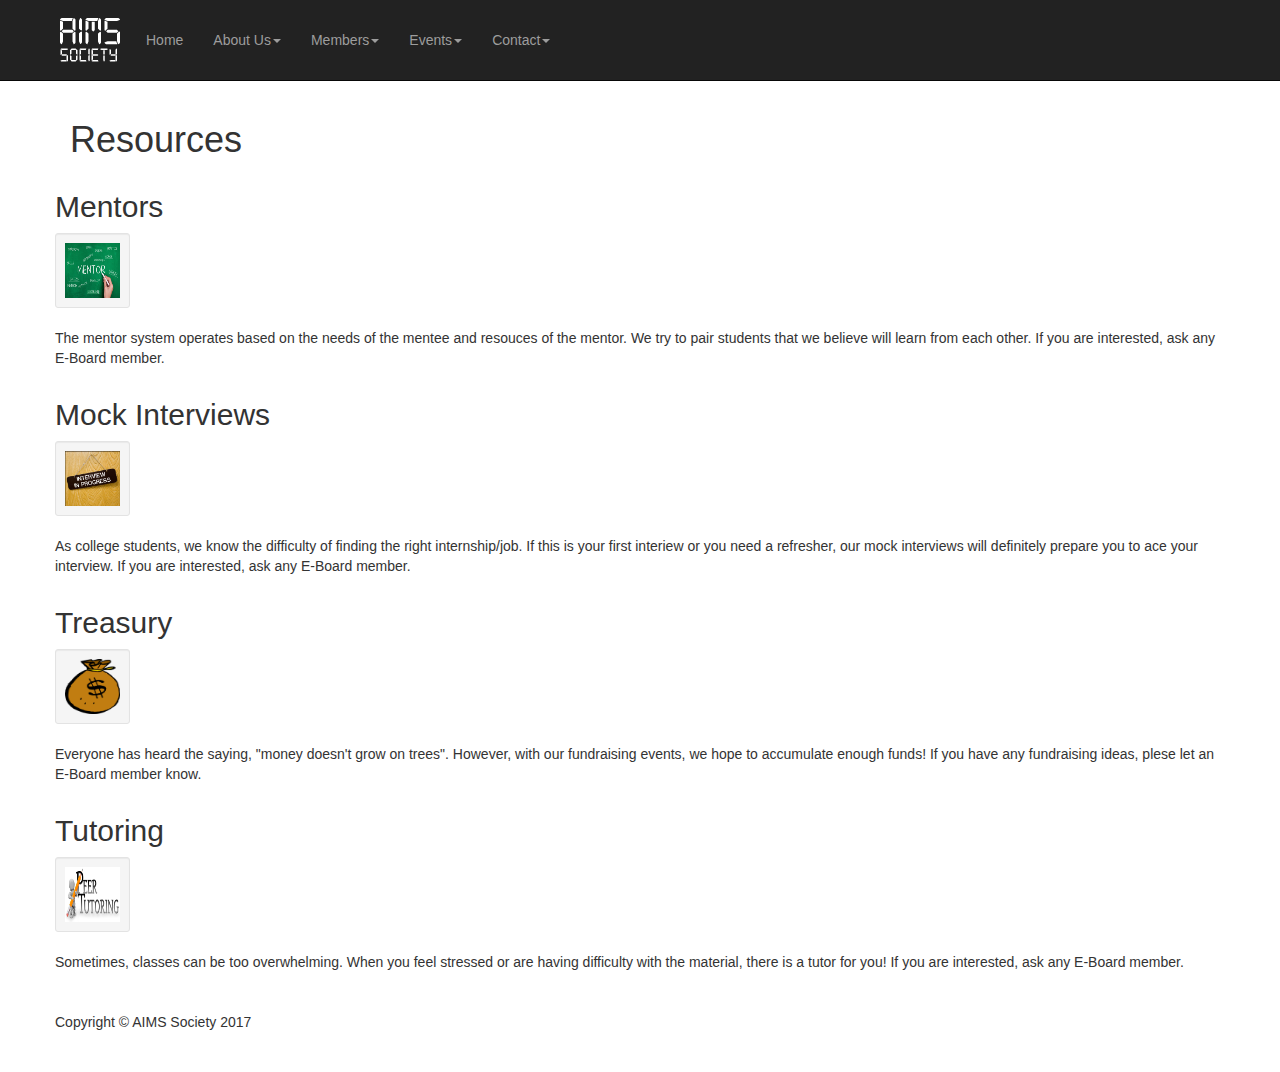
<file: pages/Resources.html>
<!DOCTYPE html>
<html lang="en">
  <head>
    <meta charset="utf-8">
    <meta http-equiv="X-UA-Compatible" content="IE=edge">
    <meta name="viewport" content="width=device-width, initial-scale=1">
    <meta name="description" content="">
    <meta name="author" content="">
    <title>AIMS Society - Resources
    </title>
    <!-- Bootstrap Core CSS -->
    <link href="../css/bootstrap.min.css" rel="stylesheet">
    <!-- Custom CSS -->
    <link href="../css/small-business.css" rel="stylesheet">
    <!-- HTML5 Shim and Respond.js IE8 support of HTML5 elements and media queries -->
    <!-- WARNING: Respond.js doesn't work if you view the page via file:// -->
    <!--[if lt IE 9]>
<script src="https://oss.maxcdn.com/libs/html5shiv/3.7.0/html5shiv.js"></script>
<script src="https://oss.maxcdn.com/libs/respond.js/1.4.2/respond.min.js"></script>
<![endif]-->
    <style>
      .well-sm {
        width: 75px;
        height: 75px;
      }
      ;
    </style>
  </head>
  <body>
    <!-- Navigation -->
    <nav class="navbar navbar-inverse navbar-fixed-top" role="navigation">
      <div class="container">
        <!-- Brand and toggle get grouped for better mobile display -->
        <div class="navbar-header">
          <button type="button" class="navbar-toggle" data-toggle="collapse" data-target="#bs-example-navbar-collapse-1">
            <span class="sr-only">Toggle navigation
            </span>
            <span class="icon-bar">
            </span>
            <span class="icon-bar">
            </span>
            <span class="icon-bar">
            </span>
          </button>
          <a class="navbar-brand" href="#">
            <img src="../images/logo-small.png" alt="logo">
          </a>
        </div>
        <!-- Collect the nav links, forms, and other content for toggling -->
        <div id="navMenu">
        </div>
        <!-- /.navbar-collapse -->
      </div>
      <!-- /.container -->
    </nav>
    <!-- Page Content -->
    <div class="container">
      <!-- Heading Row -->
      <div class="row">
        <div class="col-md-12">
          <h1>Resources
          </h1>
        </div>
        <!-- /.row -->
        <hr>
        <!-- Content Row -->
        <div class="row">
          <div class="col-md-12">
            <h2>Mentors
            </h2>
            <img src="../images/mentor.jpg" alt="mentor" class="well well-sm">
            <br>
            <p>The mentor system operates based on the needs of the mentee and resouces of the mentor. We try to
              pair students that we believe will learn from each other. If you are interested, ask any E-Board member.
            </p>
          </div>
          <div class="col-md-12">
            <h2>Mock Interviews
            </h2>
            <img src="../images/mock.jpg" alt="mock interview" class="well well-sm">
            <br>
            <p>As college students, we know the difficulty of finding the right internship/job.
              If this is your first interiew or you need a refresher, our mock interviews will definitely prepare you to ace your interview.
              If you are interested, ask any E-Board member.
            </p>
          </div>
          <div class="col-md-12">
            <h2>Treasury
            </h2>
            <img src="../images/money.png" alt="Treasury" class="well well-sm">
            <br>
            <p>Everyone has heard the saying, "money doesn't grow on trees". However, with our fundraising events, we hope to accumulate
              enough funds! If you have any fundraising ideas, plese let an E-Board member know.
            </p>
          </div>
          <div class="col-md-12">
            <h2>Tutoring
            </h2>
            <img src="../images/Tutor.jpg" alt="Tutor" class="well well-sm">
            <br>
            <p>Sometimes, classes can be too overwhelming. When you feel stressed or are having difficulty with the material,
              there is a tutor for you! If you are interested, ask any E-Board member.
            </p>
          </div>
        </div>
        <!-- /.row -->
        <!-- Footer -->
        <footer>
          <div class="row">
            <div class="col-lg-12">
              <p>Copyright &copy; AIMS Society 2017
              </p>
            </div>
          </div>
        </footer>
      </div>
    </div>
    <!-- /.container -->
    <!-- jQuery -->
    <script src="../js/jquery.js">
    </script>
    <!-- Bootstrap Core JavaScript -->
    <script src="../js/bootstrap.min.js">
    </script>
  </body>
  <script src="nav.js">
  </script>
</html>
</file>
<file: css/nav.css>
/*
 * Component: Dropdown menus
 * -------------------------
 */
/*Dropdowns in general*/
.dropdown-menu {
  box-shadow: none;
  border-color: #eee;
}
.dropdown-menu > li > a {
  color: #777;
}
.dropdown-menu > li > a > .glyphicon,
.dropdown-menu > li > a > .fa,
.dropdown-menu > li > a > .ion {
  margin-right: 10px;
}
.dropdown-menu > li > a:hover {
  background-color: #e1e3e9;
  color: #333;
}
.dropdown-menu > .divider {
  background-color: #eee;
}
.navbar-nav > .notifications-menu > .dropdown-menu,
.navbar-nav > .messages-menu > .dropdown-menu,
.navbar-nav > .tasks-menu > .dropdown-menu {
  width: 280px;
  padding: 0 0 0 0;
  margin: 0;
  top: 100%;
}
.navbar-nav > .notifications-menu > .dropdown-menu > li,
.navbar-nav > .messages-menu > .dropdown-menu > li,
.navbar-nav > .tasks-menu > .dropdown-menu > li {
  position: relative;
}
.navbar-nav > .notifications-menu > .dropdown-menu > li.header,
.navbar-nav > .messages-menu > .dropdown-menu > li.header,
.navbar-nav > .tasks-menu > .dropdown-menu > li.header {
  border-top-left-radius: 4px;
  border-top-right-radius: 4px;
  border-bottom-right-radius: 0;
  border-bottom-left-radius: 0;
  background-color: #ffffff;
  padding: 7px 10px;
  border-bottom: 1px solid #f4f4f4;
  color: #444444;
  font-size: 14px;
}
.navbar-nav > .notifications-menu > .dropdown-menu > li.footer > a,
.navbar-nav > .messages-menu > .dropdown-menu > li.footer > a,
.navbar-nav > .tasks-menu > .dropdown-menu > li.footer > a {
  border-top-left-radius: 0;
  border-top-right-radius: 0;
  border-bottom-right-radius: 4px;
  border-bottom-left-radius: 4px;
  font-size: 12px;
  background-color: #fff;
  padding: 7px 10px;
  border-bottom: 1px solid #eeeeee;
  color: #444 !important;
  text-align: center;
}
@media (max-width: 991px) {
  .navbar-nav > .notifications-menu > .dropdown-menu > li.footer > a,
  .navbar-nav > .messages-menu > .dropdown-menu > li.footer > a,
  .navbar-nav > .tasks-menu > .dropdown-menu > li.footer > a {
    background: #fff !important;
    color: #444 !important;
  }
}
.navbar-nav > .notifications-menu > .dropdown-menu > li.footer > a:hover,
.navbar-nav > .messages-menu > .dropdown-menu > li.footer > a:hover,
.navbar-nav > .tasks-menu > .dropdown-menu > li.footer > a:hover {
  text-decoration: none;
  font-weight: normal;
}
.navbar-nav > .notifications-menu > .dropdown-menu > li .menu,
.navbar-nav > .messages-menu > .dropdown-menu > li .menu,
.navbar-nav > .tasks-menu > .dropdown-menu > li .menu {
  max-height: 200px;
  margin: 0;
  padding: 0;
  list-style: none;
  overflow-x: hidden;
}
.navbar-nav > .notifications-menu > .dropdown-menu > li .menu > li > a,
.navbar-nav > .messages-menu > .dropdown-menu > li .menu > li > a,
.navbar-nav > .tasks-menu > .dropdown-menu > li .menu > li > a {
  display: block;
  white-space: nowrap;
  /* Prevent text from breaking */
  border-bottom: 1px solid #f4f4f4;
}
.navbar-nav > .notifications-menu > .dropdown-menu > li .menu > li > a:hover,
.navbar-nav > .messages-menu > .dropdown-menu > li .menu > li > a:hover,
.navbar-nav > .tasks-menu > .dropdown-menu > li .menu > li > a:hover {
  background: #f4f4f4;
  text-decoration: none;
}
.navbar-nav > .notifications-menu > .dropdown-menu > li .menu > li > a {
  color: #444444;
  overflow: hidden;
  text-overflow: ellipsis;
  padding: 10px;
}
.navbar-nav > .notifications-menu > .dropdown-menu > li .menu > li > a > .glyphicon,
.navbar-nav > .notifications-menu > .dropdown-menu > li .menu > li > a > .fa,
.navbar-nav > .notifications-menu > .dropdown-menu > li .menu > li > a > .ion {
  width: 20px;
}
.navbar-nav > .messages-menu > .dropdown-menu > li .menu > li > a {
  margin: 0;
  padding: 10px 10px;
}
.navbar-nav > .messages-menu > .dropdown-menu > li .menu > li > a > div > img {
  margin: auto 10px auto auto;
  width: 40px;
  height: 40px;
}
.navbar-nav > .messages-menu > .dropdown-menu > li .menu > li > a > h4 {
  padding: 0;
  margin: 0 0 0 45px;
  color: #444444;
  font-size: 15px;
  position: relative;
}
.navbar-nav > .messages-menu > .dropdown-menu > li .menu > li > a > h4 > small {
  color: #999999;
  font-size: 10px;
  position: absolute;
  top: 0;
  right: 0;
}
.navbar-nav > .messages-menu > .dropdown-menu > li .menu > li > a > p {
  margin: 0 0 0 45px;
  font-size: 12px;
  color: #888888;
}
.navbar-nav > .messages-menu > .dropdown-menu > li .menu > li > a:before,
.navbar-nav > .messages-menu > .dropdown-menu > li .menu > li > a:after {
  content: " ";
  display: table;
}
.navbar-nav > .messages-menu > .dropdown-menu > li .menu > li > a:after {
  clear: both;
}
.navbar-nav > .tasks-menu > .dropdown-menu > li .menu > li > a {
  padding: 10px;
}
.navbar-nav > .tasks-menu > .dropdown-menu > li .menu > li > a > h3 {
  font-size: 14px;
  padding: 0;
  margin: 0 0 10px 0;
  color: #666666;
}
.navbar-nav > .tasks-menu > .dropdown-menu > li .menu > li > a > .progress {
  padding: 0;
  margin: 0;
}
.navbar-nav > .user-menu > .dropdown-menu {
  border-top-right-radius: 0;
  border-top-left-radius: 0;
  padding: 1px 0 0 0;
  border-top-width: 0;
  width: 280px;
}
.navbar-nav > .user-menu > .dropdown-menu,
.navbar-nav > .user-menu > .dropdown-menu > .user-body {
  border-bottom-right-radius: 4px;
  border-bottom-left-radius: 4px;
}
.navbar-nav > .user-menu > .dropdown-menu > li.user-header {
  height: 175px;
  padding: 10px;
  text-align: center;
}
.navbar-nav > .user-menu > .dropdown-menu > li.user-header > img {
  z-index: 5;
  height: 90px;
  width: 90px;
  border: 3px solid;
  border-color: transparent;
  border-color: rgba(255, 255, 255, 0.2);
}
.navbar-nav > .user-menu > .dropdown-menu > li.user-header > p {
  z-index: 5;
  color: #fff;
  color: rgba(255, 255, 255, 0.8);
  font-size: 17px;
  margin-top: 10px;
}
.navbar-nav > .user-menu > .dropdown-menu > li.user-header > p > small {
  display: block;
  font-size: 12px;
}
.navbar-nav > .user-menu > .dropdown-menu > .user-body {
  padding: 15px;
  border-bottom: 1px solid #f4f4f4;
  border-top: 1px solid #dddddd;
}
.navbar-nav > .user-menu > .dropdown-menu > .user-body:before,
.navbar-nav > .user-menu > .dropdown-menu > .user-body:after {
  content: " ";
  display: table;
}
.navbar-nav > .user-menu > .dropdown-menu > .user-body:after {
  clear: both;
}
.navbar-nav > .user-menu > .dropdown-menu > .user-body a {
  color: #444 !important;
}
@media (max-width: 991px) {
  .navbar-nav > .user-menu > .dropdown-menu > .user-body a {
    background: #fff !important;
    color: #444 !important;
  }
}
.navbar-nav > .user-menu > .dropdown-menu > .user-footer {
  background-color: #f9f9f9;
  padding: 10px;
}
.navbar-nav > .user-menu > .dropdown-menu > .user-footer:before,
.navbar-nav > .user-menu > .dropdown-menu > .user-footer:after {
  content: " ";
  display: table;
}
.navbar-nav > .user-menu > .dropdown-menu > .user-footer:after {
  clear: both;
}
.navbar-nav > .user-menu > .dropdown-menu > .user-footer .btn-default {
  color: #666666;
}
@media (max-width: 991px) {
  .navbar-nav > .user-menu > .dropdown-menu > .user-footer .btn-default:hover {
    background-color: #f9f9f9;
  }
}
.navbar-nav > .user-menu .user-image {
  float: left;
  width: 25px;
  height: 25px;
  border-radius: 50%;
  margin-right: 10px;
  margin-top: -2px;
}
@media (max-width: 767px) {
  .navbar-nav > .user-menu .user-image {
    float: none;
    margin-right: 0;
    margin-top: -8px;
    line-height: 10px;
  }
}
</file>
<file: css/small-business.css>
/*!
 * Start Bootstrap - Small Business (http://startbootstrap.com/)
 * Copyright 2013-2016 Start Bootstrap
 * Licensed under MIT (https://github.com/BlackrockDigital/startbootstrap/blob/gh-pages/LICENSE)
 */

body {
    padding-top: 70px; /* Required padding for .navbar-fixed-top. Change if height of navigation changes. */
}

.navbar-fixed-top .nav {
    padding: 15px 0;
}

.navbar-fixed-top .navbar-brand {
    padding: 0 15px;
}

footer {
    padding: 30px 0;
}

@media(min-width:768px) {
    body {
        padding-top: 100px; /* Required padding for .navbar-fixed-top. Change if height of navigation changes. */
    }

    .navbar-fixed-top .navbar-brand {
        padding: 15px 0;
    }
}
</file>
